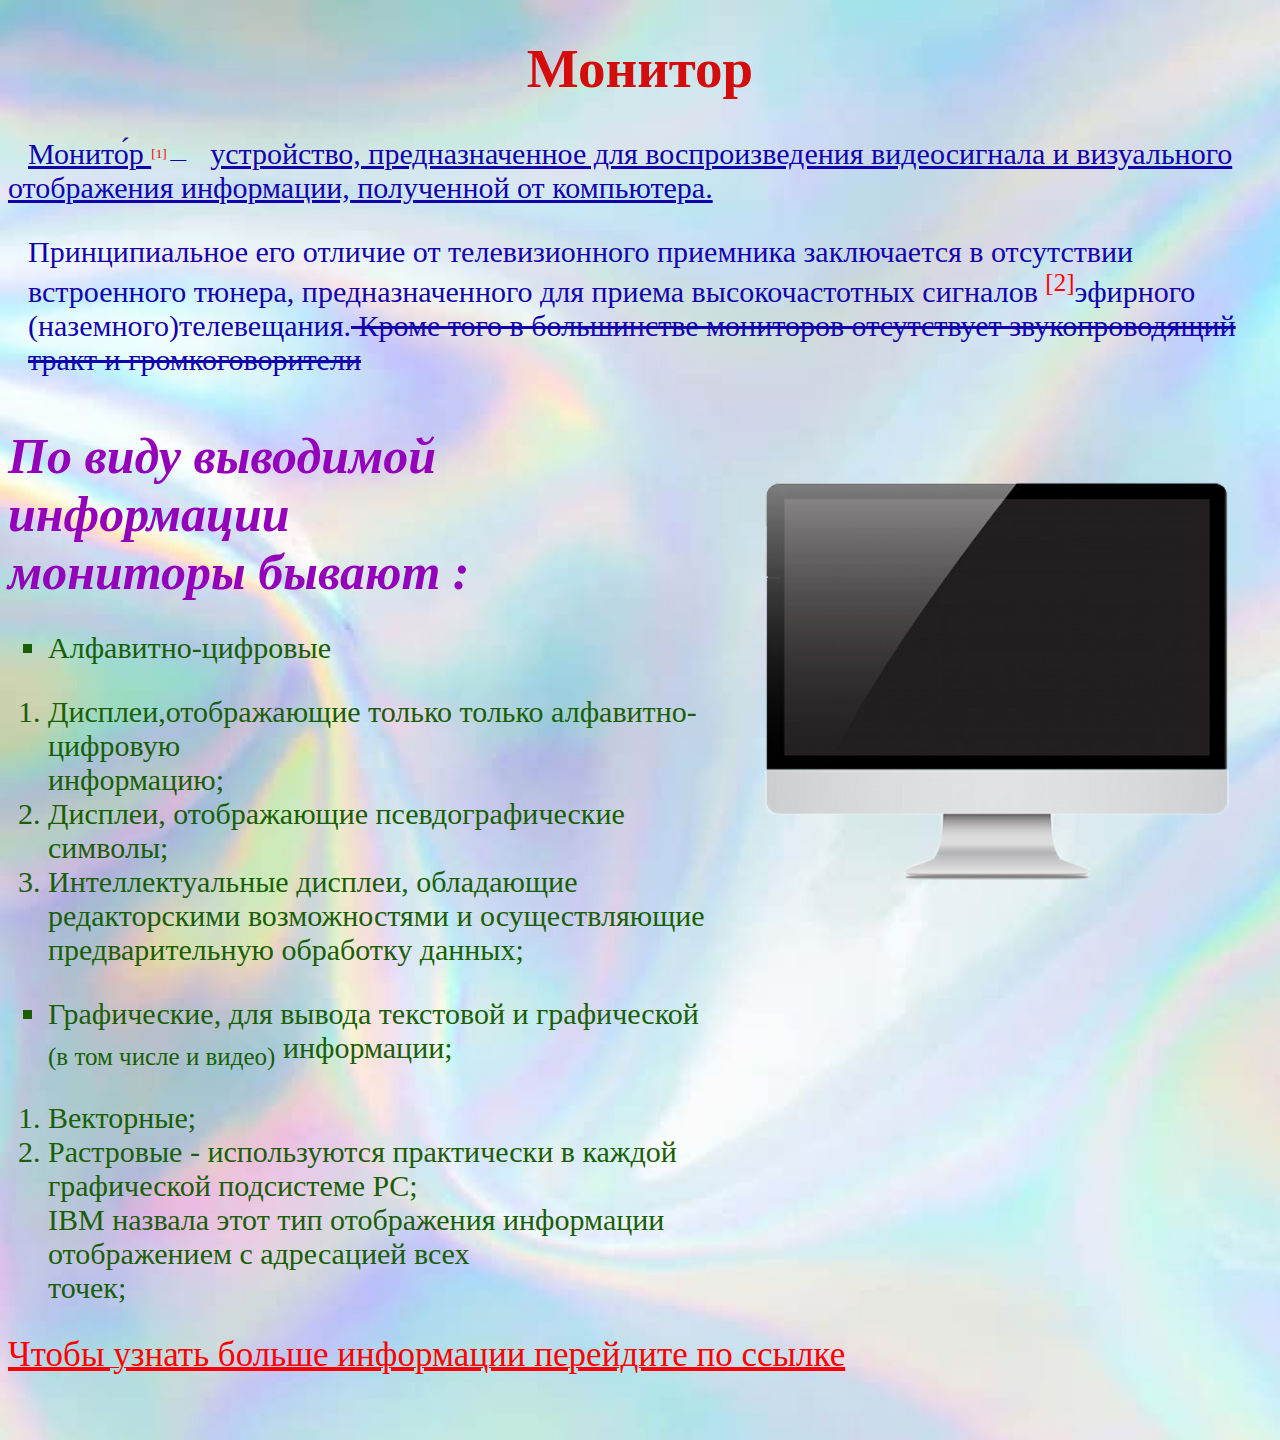
<file: 1трир/index.html>
<!--20ВП1/Кубанычбекова Айпери/Лабораторная работа №1/Вариант 11 -->
<!DOCTYPE html>
<html>
    <head>
        <meta charset="UTF-8" />
        <meta http-equiv="X-UA-Compatible" content="IE=edge" />
        <meta name="viewport" content="width=device-width, initial-scale=1.0" />
        <title>Лабораторная работа №1</title>
    </head>
    <body background="./images/back.jpg" style="background-repeat: no-repeat;background-size: cover;">
        <h1 style="color: #d30c0c; font-size: 55px; text-align: center">
            Монитор
        </h1>
        <p style="color: #1303ab">
            <ins style="font-size: 30px; text-align: left;margin-left:20px;">Монито́р </ins
            ><sup style="color: red">[1] </sup>—
            <ins style="font-size: 30px;margin:0 20px;"
                >устройство, предназначенное для воспроизведения видеосигнала и
                визуального отображения информации, полученной от компьютера.
            </ins>
        </p>
        <p style="color: #1303ab; font-size: 30px; text-align: left;margin-left:20px;">
            Принципиальное его отличие от телевизионного приемника заключается в
            отсутствии встроенного тюнера, предназначенного для приема
            высокочастотных сигналов <sup style="color: red">[2]</sup>эфирного
            (наземного)телевещания.<del>
                Кроме того в большинстве мониторов отсутствует звукопроводящий
                тракт и громкоговорители
            </del>
        </p>
        <div style="display:flex">
            <div>
                <h2 style="color: #9400b9">
                    <i style="font-size: 50px"
                    >По виду выводимой информации<br/> мониторы бывают :</i
                    >
                </h2>
                <div style="color: #1a5f07">
                    <ul type="square" style="font-size: 30px">
                        <li>Алфавитно-цифровые</li>
                    </ul>
                    <ol style="font-size: 30px">
                        <li>
                            Дисплеи,отображающие только только алфавитно-цифровую<br/>
                            информацию;
                        </li>
                        <li>Дисплеи, отображающие псевдографические<br/> символы;</li>
                        <li>
                            Интеллектуальные дисплеи, обладающие <br/>редакторскими
                            возможностями и осуществляющие<br/> предварительную обработку
                            данных;
                        </li>
                    </ol>
                    <ul style="font-size: 30px" type="square">
                        <li>
                            Графические, для вывода текстовой и графической
                            <sub>(в том числе и видео)</sub> информации;
                        </li>
                    </ul>
                    <ol style="font-size: 30px">
                        <li>Векторные;</li>
                        <li>
                            Растровые - используются практически в каждой графической
                            подсистеме PC;<br/>IBM назвала этот тип отображения информации
                            отображением с адресацией всех <br/> точек;
                        </li>
                    </ol>
                </div>
            </div>
            <img src="./images/1.png" alt="mon" width="600"height="550" style="text-align: right" />
        </div>
        <div style="margin-bottom: 65px ">
            <a
            href="https://monitorvsem.ru/vidy-monitorov/monitory-dlya-kompyutera"
                target="_blank"
                style="color: red; margin: 35px 0"
                ><ins style="font-size: 35px;"
                    >Чтобы узнать больше информации перейдите по ссылке</ins
                >
            </a>
        </div>
    </body>
</html>
</file>
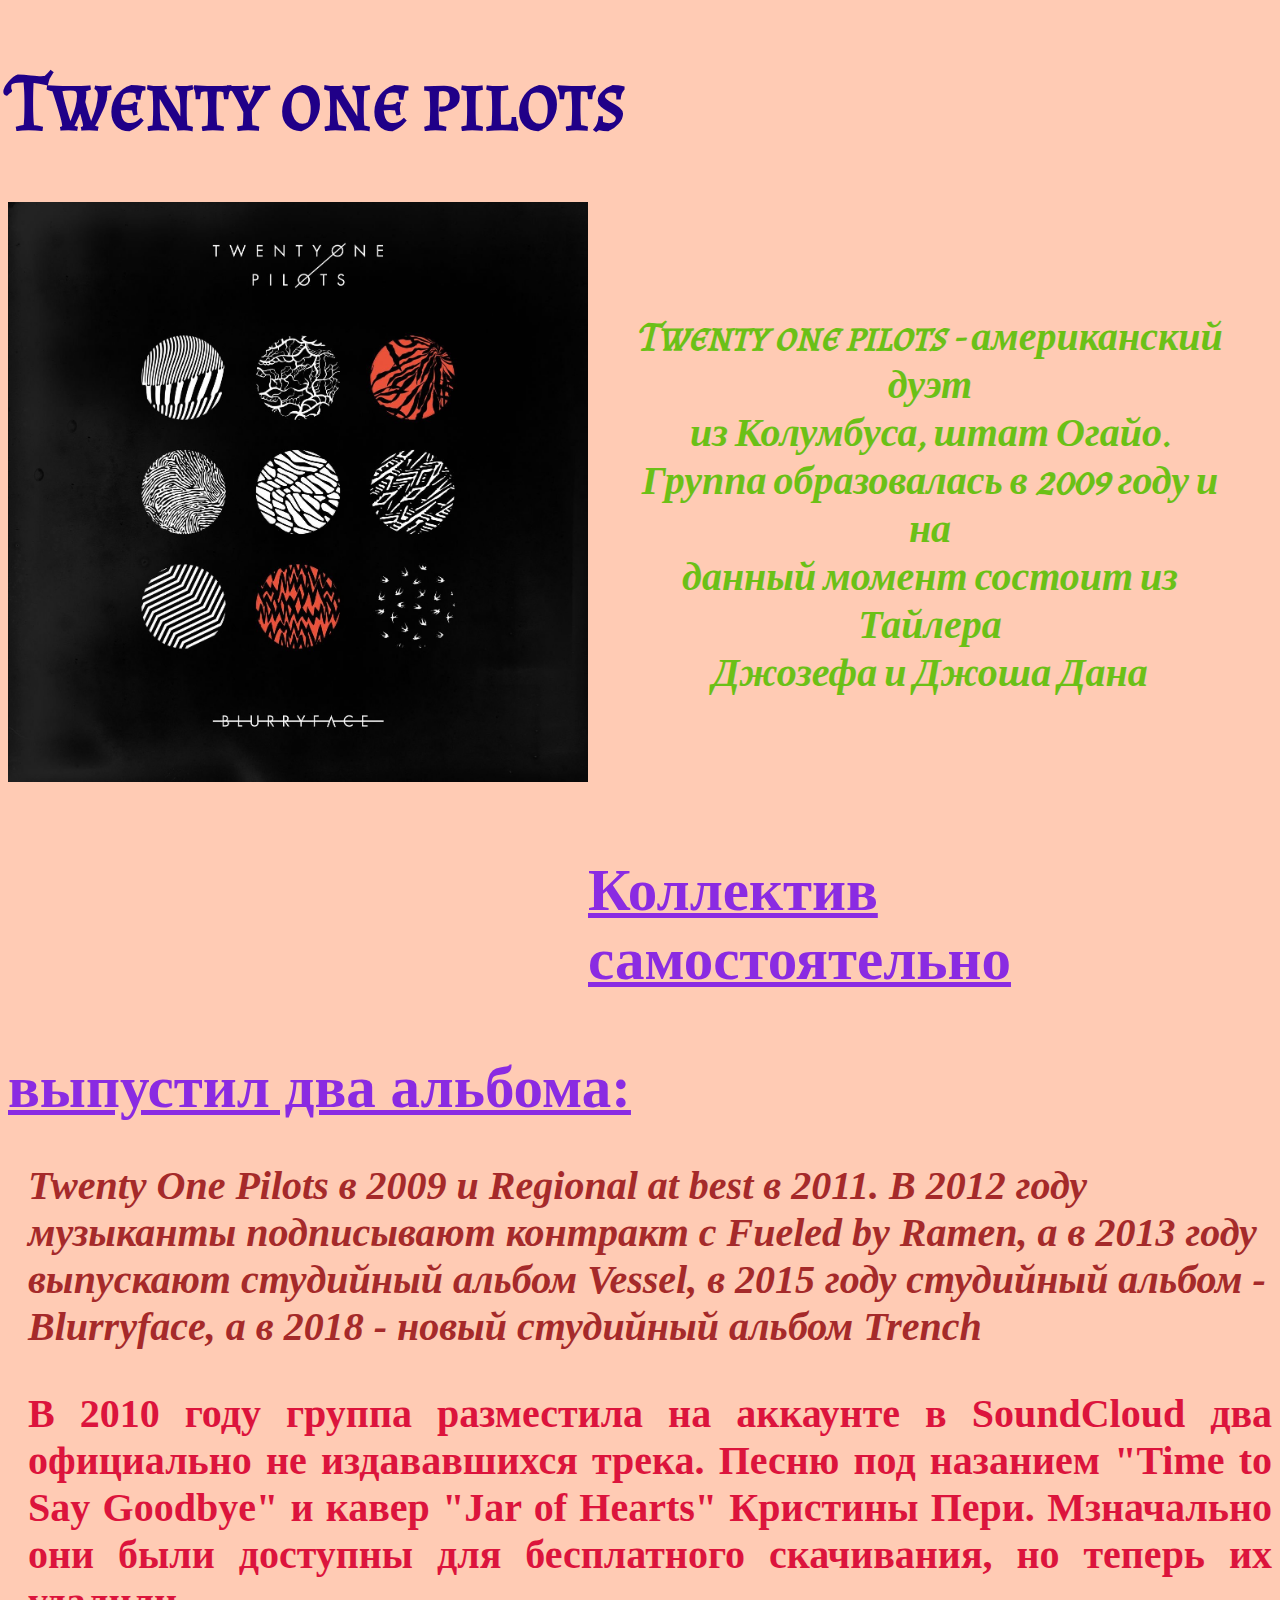
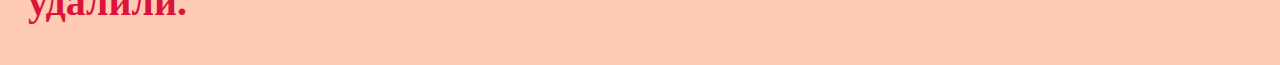
<file: 2трир/index.html>
<!--20ВП1/Кубанычбекова Айпери/Лабораторная работа №2/Вариант 11 -->
<!DOCTYPE html>
<html lang="en">

<head>
    <meta charset="UTF-8">
    <meta http-equiv="X-UA-Compatible" content="IE=edge">
    <meta name="viewport" content="width=device-width, initial-scale=1.0">
    <title>Document</title>
    <link rel="stylesheet" href="./styles/style.css">
</head>

<body>
    <h1>Twenty one pilots</h1>
    <div class="intro">
        <div class="intro__pic">
            <img src="./images/pic.jpg" alt="">
        </div>
        <div>
            <p class="intro__text">Twenty one pilots - американский дуэт <br> из Колумбуса, штат Огайо. <br> Группа образовалась в 2009 году и на <br> данный момент состоит из Тайлера <br> Джозефа и Джоша Дана</p>
            <h3>Коллектив самостоятельно</h3>
        </div>
    </div>
    <div class="text"> выпустил два альбома:</div>
    <p id="text-1">Twenty One Pilots в 2009 и Regional at best в 2011. В 2012 году музыканты подписывают контракт с Fueled by Ramen, а в 2013 году выпускают студийный альбом Vessel, в 2015 году студийный альбом - Blurryface, а в 2018 - новый студийный альбом Trench</p>
    <p id="text-2">В 2010 году группа разместила на аккаунте в SoundCloud два официально не издававшихся трека. Песню под назанием "Time to Say Goodbye" и кавер "Jar of Hearts" Кристины Пери. Мзначально они были доступны для бесплатного скачивания, но теперь их удалили.</p>
</body>

</html>
</file>
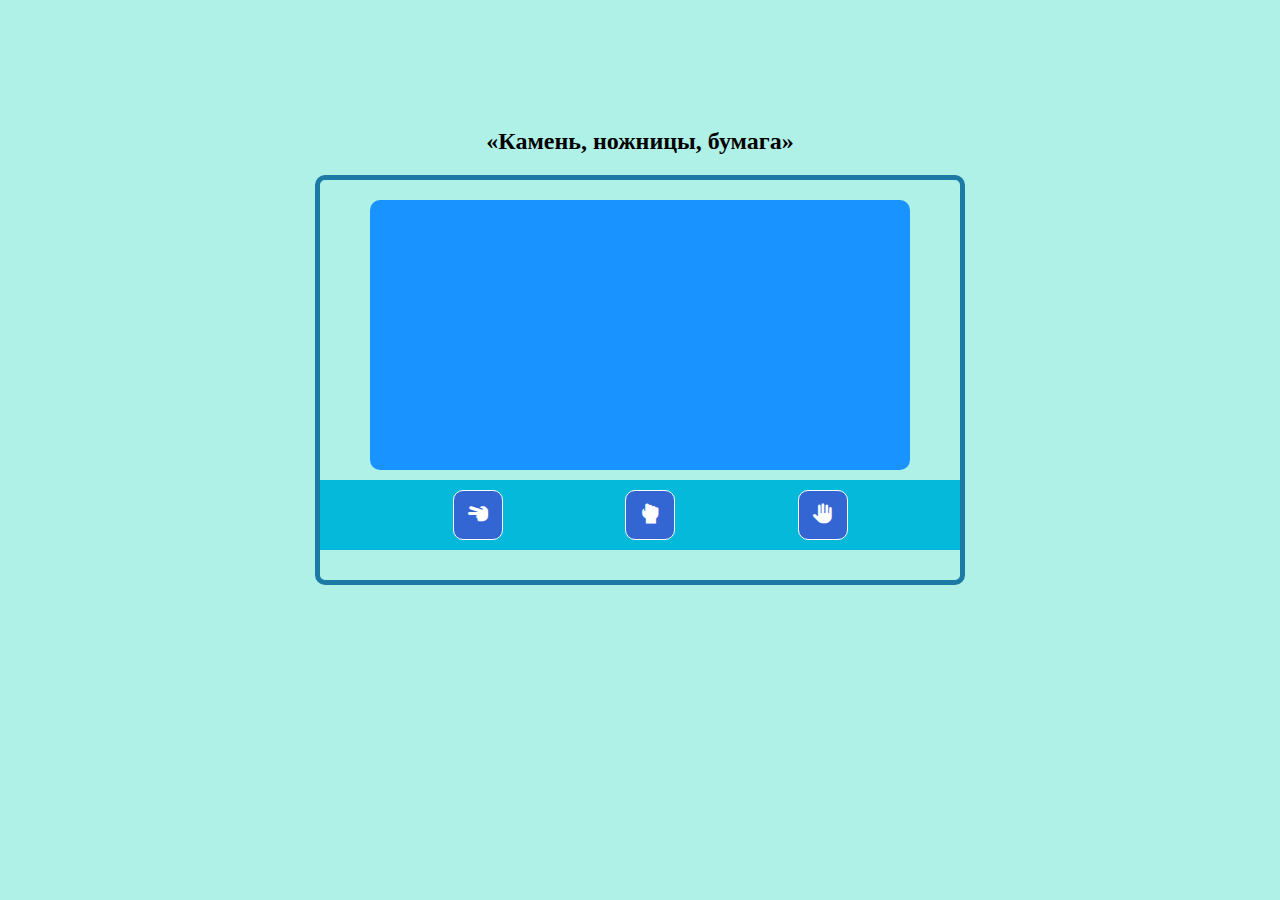
<file: 3трир/index.html>
<!--20ВП1/Кубанычбекова Айпери/Лабораторная работа №3/Вариант 11 -->
<!DOCTYPE html>
<html lang="en">
  <head>
    <meta charset="UTF-8" />
    <meta http-equiv="X-UA-Compatible" content="IE=edge" />
    <meta name="viewport" content="width=device-width, initial-scale=1.0" />
    <title>Document</title>
    <link rel="stylesheet" href="./styles/index.css" />
  </head>
  <body>
    <div class="main-total">
      <h2>«Камень, ножницы, бумага»</h2>
      <div class="inp">
        <div class="render">
          <div>
            <div
              class="bubble bubble-bottom-left"
              id="user1"
              contenteditable
            ></div>
            <div
              class="bubble bubble-bottom-left"
              id="user2"
              contenteditable
            ></div>
            <div
              class="bubble bubble-bottom-left"
              id="user3"
              contenteditable
            ></div>
          </div>
          <div>
            <div
              class="bubble bubble-bottom-right"
              id="comp1"
              contenteditable
            ></div>
            <div
              class="bubble bubble-bottom-right"
              id="comp2"
              contenteditable
            ></div>
            <div
              class="bubble bubble-bottom-right"
              id="comp3"
              contenteditable
            ></div>
          </div>
        </div>
        <div class="tools">
          <button id="btn-s" value="s" class="btn-tool btn-s">
            <i class="fa-solid fa-hand-scissors"></i>
          </button>
          <button id="btn-r" value="r" class="btn-tool btn-r">
            <i class="fa-solid fa-hand-back-fist"></i>
          </button>
          <button id="btn-p" value="p" class="btn-tool btn-p">
            <i class="fa-solid fa-hand"></i>
          </button>
        </div>
      </div>

      <div class="total">
        <div class="user-result">
          <div>User</div>
          <div class="first-users-choice choice"></div>
          <div class="second-users-choice choice"></div>
          <div class="third-users-choice choice"></div>
        </div>
        <div class="computer-result">
          <div>Computer</div>
          <div class="first-computer-choice choice">jj</div>
          <div class="second-computer-choice choice"></div>
          <div class="third-computer-choice choice"></div>
        </div>
        <div class="result">
          <div>Result</div>
          <div class="first-result choice"></div>
          <div class="second-result choice"></div>
          <div class="third-result choice"></div>
        </div>
      </div>
    </div>
    <link
      rel="stylesheet"
      href="https://cdnjs.cloudflare.com/ajax/libs/font-awesome/6.0.0/css/all.min.css"
      integrity="sha512-9usAa10IRO0HhonpyAIVpjrylPvoDwiPUiKdWk5t3PyolY1cOd4DSE0Ga+ri4AuTroPR5aQvXU9xC6qOPnzFeg=="
      crossorigin="anonymous"
      referrerpolicy="no-referrer"
    />
    <script src="./scripts/main.js"></script>
  </body>
</html>
</file>
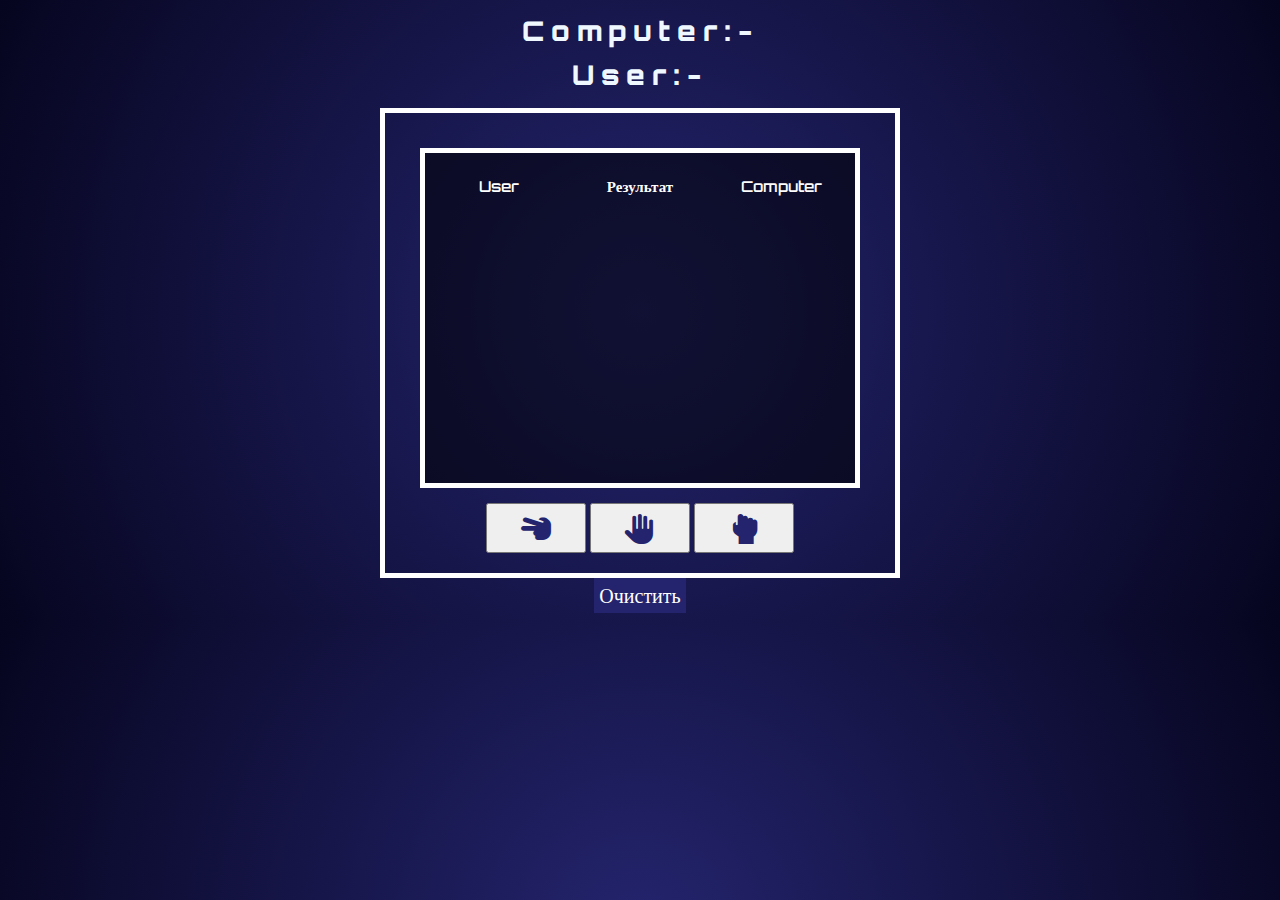
<file: 3трир_/index.html>
<!DOCTYPE html>
<html lang="en">

<head>
    <meta charset="UTF-8" />
    <meta http-equiv="X-UA-Compatible" content="IE=edge" />
    <meta name="viewport" content="width=device-width, initial-scale=1.0" />
    <title>Document</title>
    <link rel="stylesheet" href="./styles.css/style.css" />
    <link rel="stylesheet" href="https://cdnjs.cloudflare.com/ajax/libs/font-awesome/6.0.0/css/all.min.css" integrity="sha512-9usAa10IRO0HhonpyAIVpjrylPvoDwiPUiKdWk5t3PyolY1cOd4DSE0Ga+ri4AuTroPR5aQvXU9xC6qOPnzFeg==" crossorigin="anonymous" referrerpolicy="no-referrer"
    />
</head>

<body>
    <div class="total">
        <div class="results">
            <div class="res-block">
                <div>Computer:</div>
                <div id="comp-res">-</div>
            </div>
            <div class="res-block">
                <div>User:</div>
                <div id="user-res">-</div>
            </div>
        </div>
        <div class="game-block">
            <div class="display" id="display">
                <div class="bubble bubble-bottom-left" id="user1" contenteditable>
                    <div style="
                color: rgb(255, 255, 255);
                font-size: 15px;
                font-weight: 600;
              ">
                        User
                    </div>
                </div>
                <div class="bubble1" id="mess">
                    <div style="
                color: rgb(255, 255, 255);
                font-size: 15px;
                font-weight: 600;
              ">
                        Результат
                    </div>
                </div>
                <div class="bubble bubble-bottom-right" id="comp1" contenteditable>
                    <div style="
                color: rgb(252, 252, 252);
                font-size: 15px;
                font-weight: 600;
              ">
                        Computer
                    </div>
                </div>
            </div>
            <div class="tool-btns">
                <button id="btn-s" class="btn-tool btn-s">
            <i class="fa-solid fa-hand-scissors"></i>
          </button>
                <button id="btn-r" class="btn-tool btn-r">
            <i class="fa-solid fa-hand"></i>
          </button>
                <button id="btn-p" class="btn-tool btn-p">
            <i class="fa-solid fa-hand-back-fist"></i>
          </button>
            </div>
        </div>
        <button id="clear">Очистить</button>
    </div>
    <script src="./scripts/main.js"></script>
</body>

</html>
</file>
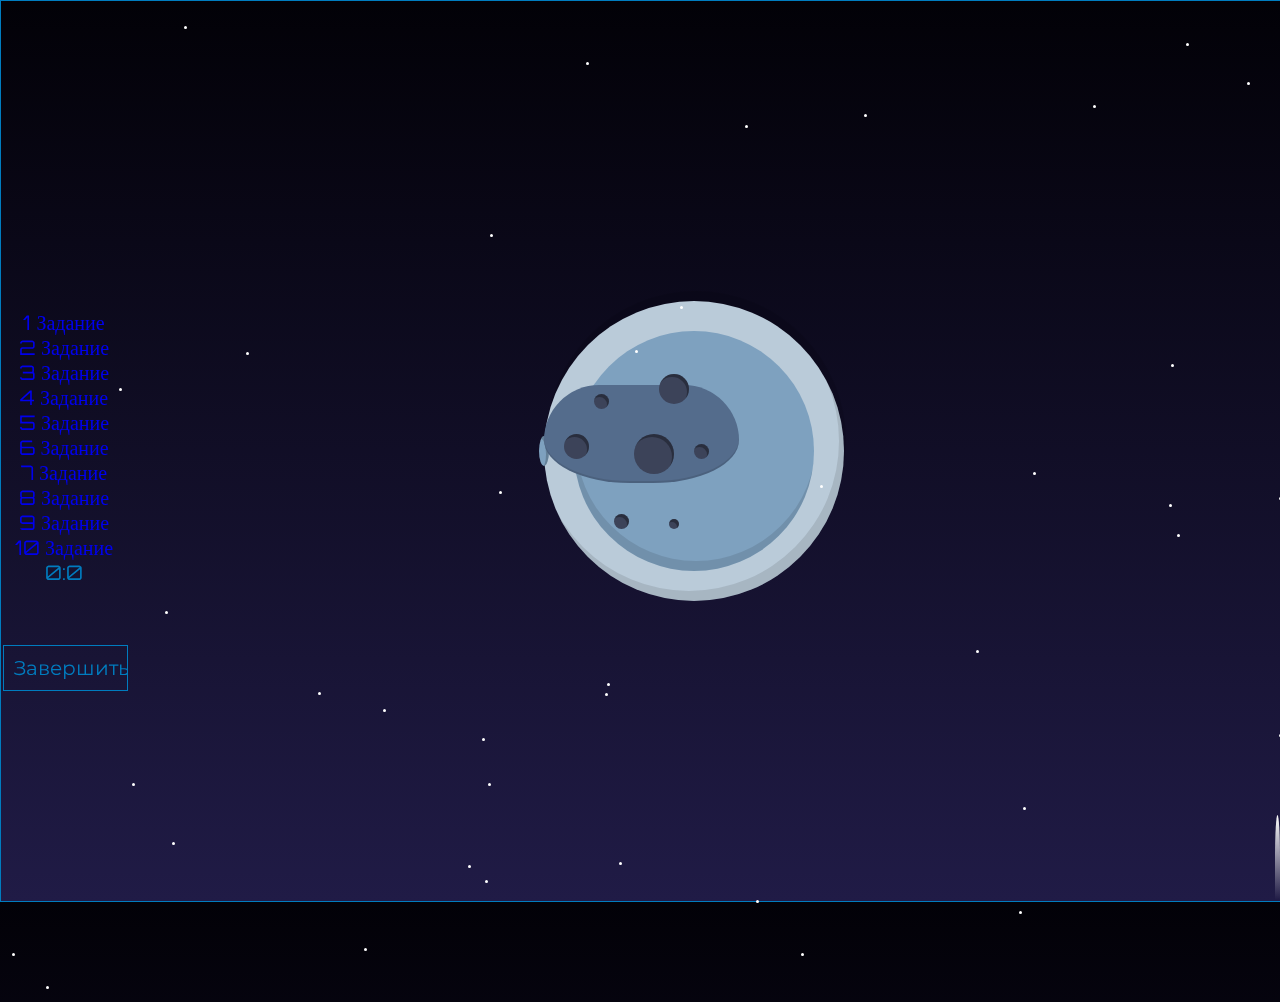
<file: 4трир/index.html>
<!--20ВП1/Кубанычбекова Айпери/Лабораторная работа №4/Вариант 11 -->
<!DOCTYPE html>
<html lang="en">

<head>
    <meta charset="UTF-8" />
    <meta http-equiv="X-UA-Compatible" content="IE=edge" />
    <meta name="viewport" content="width=device-width, initial-scale=1.0" />
    <title>Document</title>
    <link href="https://cdn.jsdelivr.net/npm/bootstrap@5.0.1/dist/css/bootstrap.min.css" rel="stylesheet" integrity="sha384-+0n0xVW2eSR5OomGNYDnhzAbDsOXxcvSN1TPprVMTNDbiYZCxYbOOl7+AMvyTG2x" crossorigin="anonymous" />
    <link rel="stylesheet" href="./styles/style.css" />
    <link rel="stylesheet" href="./styles/planet.css" />
    <link rel="stylesheet" href="./styles/table.css" />
</head>

<body>
    <div id="total" style="display: block">
        <div class="ct" id="t1">
            <div class="ct" id="t0">
                <div class="ct" id="t2">
                    <div class="ct" id="t3">
                        <div class="ct" id="t4">
                            <div class="ct" id="t5">
                                <div class="ct" id="t6">
                                    <div class="ct" id="t7">
                                        <div class="ct" id="t8">
                                            <div class="ct" id="t9">
                                                <div class="ct" id="t10">
                                                    <ul id="menu">
                                                        <div>
                                                            <li>
                                                                <a id="1q" href="#t0" class="btn-1">1 Задание</a
                                  >
                                </li>
                                <li>
                                  <a id="2q" href="#t2" class="btn-1"
                                    >2 Задание</a
                                  >
                                </li>
                                <li>
                                  <a id="3q" href="#t3" class="btn-1"
                                    >3 Задание</a
                                  >
                                </li>
                                <li>
                                  <a id="4q" href="#t4" class="btn-1"
                                    >4 Задание</a
                                  >
                                </li>
                                <li>
                                  <a id="5q" href="#t5" class="btn-1"
                                    >5 Задание</a
                                  >
                                </li>
                              </div>
                              <div>
                                <li>
                                  <a id="6q" href="#t6" class="btn-1"
                                    >6 Задание</a
                                  >
                                </li>
                                <li>
                                  <a id="7q" href="#t7" class="btn-1"
                                    >7 Задание</a
                                  >
                                </li>
                                <li>
                                  <a id="8q" href="#t8" class="btn-1"
                                    >8 Задание</a
                                  >
                                </li>
                                <li>
                                  <a id="9q" href="#t9" class="btn-1"
                                    >9 Задание</a
                                  >
                                </li>
                                <li>
                                  <a id="10q" href="#t10" class="btn-1"
                                    >10 Задание</a
                                  >
                                </li>

                                <li id="time" class="btn-1"></li>
                                <li class="button-1" onclick="getResults()">
                                  <!-- <a href="results.html"> -->
                                  Завершить
                                  <!-- </a> -->
                                                            </li>
                                                        </div>
                                                    </ul>
                                                    <div class="page" id="p1">
                                                        <div class="content">
                                                            <div class="planet">
                                                                <div class="ring"></div>
                                                                <div class="cover-ring"></div>
                                                                <div class="spots">
                                                                    <span></span>
                                                                    <span></span>
                                                                    <span></span>
                                                                    <span></span>
                                                                    <span></span>
                                                                    <span></span>
                                                                    <span></span>
                                                                </div>
                                                            </div>
                                                        </div>
                                                    </div>
                                                    <div class="page set-total" id="p0">
                                                        <h2>
                                                            Как называется неизменная скорость,<br /> с которой расширяется Вселенная?
                                                        </h2>
                                                        <div>
                                                            <input name="flexRadioDefault" class="form-check-input" type="radio" id="flexRadioDefault1" value="Постоянная Планка" />
                                                            <label id="answer" class="form-check-label" for="flexRadioDefault1">
                                  Постоянная Планка
                                </label>
                                                        </div>
                                                        <div>
                                                            <input name="flexRadioDefault" class="form-check-input" type="radio" id="flexRadioDefault1" value="Постоянная Хабла" />
                                                            <label id="answer" class="form-check-label" for="flexRadioDefault1">
                                  Постоянная Хабла*
                                </label>
                                                        </div>
                                                        <div>
                                                            <input name="flexRadioDefault" class="form-check-input" type="radio" id="flexRadioDefault1" value=" Константа Кеплера" />
                                                            <label id="answer" class="form-check-label" for="flexRadioDefault1">
                                  Константа Кеплера
                                </label>
                                                        </div>
                                                        <div>
                                                            <input name="flexRadioDefault" class="form-check-input" type="radio" id="flexRadioDefault1" value="Скорость расширения" />
                                                            <label id="answer" class="form-check-label" for="flexRadioDefault1">
                                  Скорость расширения
                                </label>
                                                        </div>
                                                    </div>
                                                    <div class="page set-total" id="p2">
                                                        <h2>Выберите верные утверждения</h2>
                                                        <input id="ans2" type="checkbox" name="q4" value="Линия вокруг которой вращается небесная сфера называется ось мира" />Линия вокруг которой вращается небесная сфера называется ось мира+<br />
                                                        <input id="ans2" type="checkbox" name="q4" value="Второй от Солнца планета называется Меркурий" />Второй от Солнца планета называется Меркурий<br />
                                                        <input id="ans2" type="checkbox" name="q4" value="Межзвездный пространство-заполнен пылью и газом" /> Межзвездный пространство-заполнен пылью и газом +
                                                        <br />
                                                        <input id="ans2" type="checkbox" name="q4" value="Обратное движение точки весеннего равноденствия называется Перигелий" /> Обратное движение точки весеннего равноденствия называется Перигелий<br
                                                        />
                                                    </div>
                                                    <div class="page set-total" id="p3">
                                                        <h2>Гравитационные волны - это</h2>
                                                        <select style="
                                  background-color: #00000000;
                                  color: white;
                                  width: 600px;
                                " class="form-select drop" id="3ans" aria-label="Default select example">
                                <option
                                  style="
                                    background-color: #00000000;
                                    color: black;
                                  "
                                  selected
                                >
                                  Выберите один ответ
                                </option>
                                <option
                                  style="
                                    background-color: #00000000;
                                    color: black;
                                  "
                                  value="Длинноволновые возмущения электромагнитного спектра"
                                >
                                  Длинноволновые возмущения электромагнитного
                                  спектра
                                </option>
                                <option
                                  style="
                                    background-color: #00000000;
                                    color: black;
                                  "
                                  value="Оптическая иллюзия,дублирующая изображения далеких обьектов"
                                >
                                  Оптическая иллюзия,дублирующая изображения
                                  далеких обьектов
                                </option>
                                <option
                                  style="
                                    background-color: #00000000;
                                    color: black;
                                  "
                                  value="Рябь на ткани пространства-времени"
                                >
                                  Рябь на ткани пространства-времени *
                                </option>
                                <option value="Артефакты ранней Вселенной">
                                  Артефакты ранней Вселенной
                                </option>
                              </select>
                                                    </div>
                                                    <div class="page set-total" id="p4">
                                                        <h2>
                                                            Как называется современная <br /> стандартная космологическая модель?
                                                        </h2>
                                                        <div>
                                                            <input name="flexRadioDefault4" class="form-check-input" type="radio" id="flexRadioDefault4" value="Циклическая модель" />
                                                            <label id="answer" class="form-check-label" for="flexRadioDefault4">
                                  Циклическая модель
                                </label>
                                                        </div>
                                                        <div>
                                                            <input name="flexRadioDefault4" class="form-check-input" type="radio" id="flexRadioDefault4" value="Стационарная Вселенная" />
                                                            <label id="answer" class="form-check-label" for="flexRadioDefault4">
                                  Стационарная Вселенная
                                </label>
                                                        </div>
                                                        <div>
                                                            <input name="flexRadioDefault4" class="form-check-input" type="radio" id="flexRadioDefault4" value="Модель де Ситтера" />
                                                            <label id="answer" class="form-check-label" for="flexRadioDefault4">
                                  Модель де Ситтера
                                </label>
                                                        </div>
                                                        <div>
                                                            <input name="flexRadioDefault4" class="form-check-input" type="radio" id="flexRadioDefault4" value="Модель Лямбда-CDM" />
                                                            <label id="answer" class="form-check-label" for="flexRadioDefault4">
                                  Модель Лямбда-CDM*
                                </label>
                                                        </div>
                                                    </div>
                                                    <div class="page set-total" id="p5">
                                                        <h2>
                                                            В виде чего закончат свое существование Солнце
                                                            <br />и другие желтые карлики?
                                                        </h2>
                                                        <div>
                                                            <input name="flexRadioDefault5" class="form-check-input" type="radio" id="flexRadioDefault5" value="Нейтронная звезда" />
                                                            <label id="answer" class="form-check-label" for="flexRadioDefault5">
                                  Нейтронная звезда
                                </label>
                                                        </div>
                                                        <div>
                                                            <input name="flexRadioDefault5" class="form-check-input" type="radio" id="flexRadioDefault5" value="Черная дыра" />
                                                            <label id="answer" class="form-check-label" for="flexRadioDefault5">
                                  Черная дыра
                                </label>
                                                        </div>
                                                        <div>
                                                            <input name="flexRadioDefault5" class="form-check-input" type="radio" id="flexRadioDefault5" value="Красный карлик" />
                                                            <label id="answer" class="form-check-label" for="flexRadioDefault5">
                                  Красный карлик
                                </label>
                                                        </div>
                                                        <div>
                                                            <input name="flexRadioDefault5" class="form-check-input" type="radio" id="flexRadioDefault5" value="Белый карлик" />
                                                            <label id="answer" class="form-check-label" for="flexRadioDefault5">
                                  Белый карлик*
                                </label>
                                                        </div>
                                                    </div>
                                                    <div class="page set-total" id="p6">
                                                        <h2>
                                                            Как звали ученого,которого часто называют<br /> "отцом Большого взрыва"?
                                                        </h2>
                                                        <select style="
                                  background-color: #00000000;
                                  color: white;
                                  width: 600px;
                                " class="form-select drop" id="6ans" aria-label="Default select example">
                                <option
                                  style="
                                    background-color: #00000000;
                                    color: black;
                                  "
                                  selected
                                >
                                  Выберите один ответ
                                </option>
                                <option
                                  style="
                                    background-color: #00000000;
                                    color: black;
                                  "
                                  value="Николай Коперник"
                                >
                                  Николай Коперник
                                </option>
                                <option
                                  style="
                                    background-color: #00000000;
                                    color: black;
                                  "
                                  value="Альберт Энштейн"
                                >
                                  Альберт Энштейн
                                </option>
                                <option
                                  style="
                                    background-color: #00000000;
                                    color: black;
                                  "
                                  value="Эдвин Хаббл"
                                >
                                  Эдвин Хаббл
                                </option>
                                <option
                                  style="
                                    background-color: #00000000;
                                    color: black;
                                  "
                                  value="Жорж Леметр"
                                >
                                  Жорж Леметр*
                                </option>
                              </select>
                                                    </div>
                                                    <div class="page set-total" id="p7">
                                                        <h2>
                                                            С какой галактикой столкнется Млечный Путь через 4 млрд лет?
                                                        </h2>
                                                        <div>
                                                            <input name="flexRadioDefault7" class="form-check-input" type="radio" id="flexRadioDefault7" value="Большое Мегалланово облако" />
                                                            <label id="answer" class="form-check-label" for="flexRadioDefault7">
                                  Большое Мегалланово облако
                                </label>
                                                        </div>

                                                        <div>
                                                            <input name="flexRadioDefault7" class="form-check-input" type="radio" id="flexRadioDefault7" value="Галактика Треугольника" />
                                                            <label id="answer" class="form-check-label" for="flexRadioDefault7">
                                  Галактика Треугольника
                                </label>
                                                        </div>
                                                        <div>
                                                            <input name="flexRadioDefault7" class="form-check-input" type="radio" id="flexRadioDefault7" value="Карликовая галактика в Большом Псе" />
                                                            <label id="answer" class="form-check-label" for="flexRadioDefault7">
                                  Карликовая галактика в Большом Псе
                                </label>
                                                        </div>

                                                        <div>
                                                            <input name="flexRadioDefault7" class="form-check-input" type="radio" id="flexRadioDefault7" value="Галактика Андромеда" />
                                                            <label id="answer" class="form-check-label" for="flexRadioDefault7">
                                  Галактика Андромеда*
                                </label>
                                                        </div>
                                                    </div>
                                                    <div class="page set-total" id="p8">
                                                        <h2>
                                                            В каком году нобелевский лауреат Сол Перлмуттер
                                                            <br />и его коллеги открыли ускорение расширения Вселенной?
                                                        </h2>
                                                        <p>1998г*</p>
                                                        <input type="number" id="8ans" />
                                                    </div>
                                                    <div class="page set-total" id="p9">
                                                        <h2>
                                                            Как называется сверхмассивная черная дыра,<br /> находящаяся в самом центре Млечного Пути?
                                                        </h2>
                                                        Стрелец A*
                                                        <input type="text" id="9ans" />
                                                    </div>
                                                    <div class="page set-total" id="p10">
                                                        <h2>
                                                            Как называется часть черной дыры,<br />после пересечения которой уже буквально нет пути назад?
                                                        </h2>
                                                        <select style="
                                  background-color: #00000000;
                                  color: white;
                                  width: 600px;
                                " class="form-select 10ans" id="10ans" aria-label="Default select example">
                                <option
                                  style="
                                    background-color: #00000000;
                                    color: black;
                                  "
                                  selected
                                >
                                  Выберите один ответ
                                </option>
                                <option
                                  style="
                                    background-color: #00000000;
                                    color: black;
                                  "
                                  value="Предел Бекенштейна"
                                >
                                  Предел Бекенштейна
                                </option>
                                <option
                                  style="
                                    background-color: #00000000;
                                    color: black;
                                  "
                                  value="Горизонт событий"
                                >
                                  Горизонт событий*
                                </option>
                                <option
                                  style="
                                    background-color: #00000000;
                                    color: black;
                                  "
                                  value="Предел Чандрасекара"
                                >
                                  Предел Чандрасекара
                                </option>
                                <option value="Граница Ландауэра">
                                  Граница Ландауэра
                                </option>
                              </select>
                                                    </div>
                                                    <div class="sky">
                                                        <div class="stars2"></div>
                                                        <div class="shooting-stars"></div>
                                                        <div class="shooting-stars2"></div>
                                                    </div>
                                                </div>
                                            </div>
                                        </div>
                                    </div>
                                </div>
                            </div>
                        </div>
                    </div>
                </div>
            </div>
        </div>
    </div>
    <section id="mytable" style="display: none">
        <h1>Результаты тестирования</h1>
        <div class="tbl-header">
            <table cellpadding="0" cellspacing="0" border="0">
                <thead>
                    <tr>
                        <th>№</th>
                        <th>Правильный ответ</th>
                        <th>Ваш ответ</th>
                        <th id="timer-res"></th>
                    </tr>
                </thead>
            </table>
        </div>
        <div class="tbl-content">
            <table cellpadding="0" cellspacing="0" border="0">
                <tbody id="mytbody"></tbody>
            </table>
        </div>
    </section>
    <script src="https://cdn.jsdelivr.net/npm/bootstrap@5.0.1/dist/js/bootstrap.bundle.min.js" integrity="sha384-gtEjrD/SeCtmISkJkNUaaKMoLD0//ElJ19smozuHV6z3Iehds+3Ulb9Bn9Plx0x4" crossorigin="anonymous"></script>
    <script src="./scripts/main.js"></script>
</body>

</html>
</file>
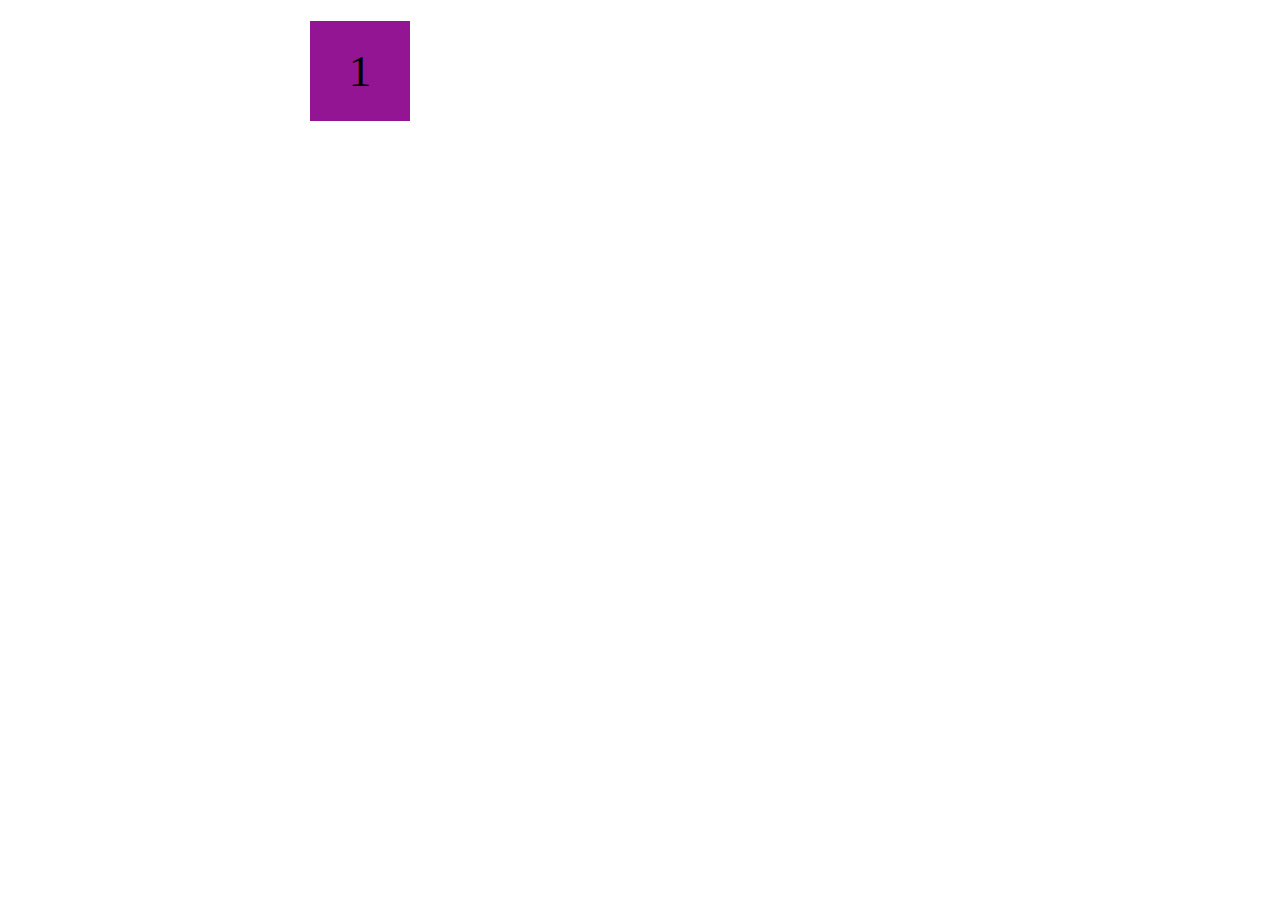
<file: 5трир/index.html>
<!--20ВП1/Кубанычбекова Айпери/Лабораторная работа №5/Вариант 11 -->
<!DOCTYPE html>
<html lang="en">
  <head>
    <meta charset="UTF-8" />
    <meta http-equiv="X-UA-Compatible" content="IE=edge" />
    <meta name="viewport" content="width=device-width, initial-scale=1.0" />
    <title>Document</title>
    <script
      src="https://code.jquery.com/jquery-3.6.0.min.js"
      integrity="sha256-/xUj+3OJU5yExlq6GSYGSHk7tPXikynS7ogEvDej/m4="
      crossorigin="anonymous"
    ></script>
  </head>
  <body>
    <div
      class="randoms"
      id="random"
      style="
        width: 100px;
        height: 100px;
        background-color: rgb(148, 21, 148);
        position: fixed;
        display: flex;
        align-items: center;
        justify-content: center;
        font-size: 45px;
      "
    ></div>
    <script src="./scripts/main.js"></script>
  </body>
</html>
</file>
<file: 2трир/styles/style.css>
@import url("https://fonts.googleapis.com/css2?family=Almendra+SC&display=swap");
body {
    background-color: rgb(255, 203, 180);
}

h1 {
    font-family: "Almendra SC", serif;
    color: rgb(32, 0, 136);
    font-size: 80px;
    font-weight: 900;
}

.intro {
    display: flex;
}

img {
    width: 580px;
    /* height: 480px;   */
}

.intro__text {
    padding: 70px 35px;
    margin-bottom: 90px;
    font-size: 40px;
    font-family: "Almendra SC", serif;
    font-style: italic;
    color: rgb(107, 192, 23);
    font-weight: 700;
    text-align: center;
}

.text {
    color: blueviolet;
    text-decoration: underline;
    font-size: 59px;
    font-weight: 700;
}

h3 {
    color: blueviolet;
    text-decoration: underline;
    font-size: 59px;
    font-weight: 700;
}

#text-1 {
    color: brown;
    font-style: italic;
    font-size: 40px;
    font-weight: 800;
    margin-left: 20px;
}

#text-2 {
    /* display: flex; */
    text-align: justify;
    margin-top: 40px;
    margin-left: 20px;
    color: crimson;
    font-size: 40px;
    font-weight: 800;
}
</file>
<file: 3трир/styles/index.css>
body {
    background-color: rgb(175, 241, 230);
}
.total {
    /* display: flex; */
    display: none;
    justify-content: space-around;
    align-items: center;
    border: 1px solid black;
    width: 950px;
    padding: 10px;
    font-size: 40px;
    background-color: rgb(255, 255, 255);
    /* border-radius: 50px; */
}
.main-total {
    display: flex;
    justify-content: center;
    align-items: center;
    flex-direction: column;
    padding-top: 100px;
}
.choice {
    border-bottom: 1px solid black;
    color: rgb(82, 82, 82);
}
.inp{
    position: relative;
    width: 640px;
    height: 400px;
    border-radius: 10px;
    overflow: hidden;
    border: 5px solid rgb(29, 122, 165);
}
.render{
    display: flex;
    padding: 10px 20px;
    justify-content: space-between;
    position: absolute;
    top: 20px;
    left: 50px;
    background-color:rgb(24, 147, 255);
    width: 500px;
    height: 250px;
    border-radius: 10px;
}
.btn-tool{
    background: rgba(245, 245, 220, 0.014);
}
.bubble {
    position: relative;
    font-family: sans-serif;
    font-size: 30px;
    width: 100px;
    background: #fff;
    border-radius: 40px;
    padding: 9px;
    text-align: center;
    color: #000;
    margin-bottom: 30px;
  }
  .bubble-bottom-right:before{
    content: "";
    width: 0px;
    height: 0px;
    position: absolute;
    border-left: 20px solid  transparent;
    border-right: 12px solid #fff;
    border-top: 20px solid #fff;
    border-bottom: 20px solid transparent;
    right: 10px;
    bottom: -24px;
  }
  
  .bubble-bottom-left:before {
    content: "";
    width: 0px;
    height: 0px;
    position: absolute;
    border-left: 12px solid #fff;
    border-right: 24px solid transparent;
    border-top: 12px solid #fff;
    border-bottom: 20px solid transparent;
    left: 32px;
    bottom: -24px;
  }
  
.tools{
    padding: 10px;
    background-color: rgb(4, 185, 218);
    position: absolute;
    bottom: 0;
    width: 100%;
    margin-bottom: 30px;
    display: flex;
    justify-content: space-evenly;
}
.btn-tool{
    width: 50px;
    height: 50px;
    font-size: 20px;
    border: 1px solid white;
    border-radius: 10px;
    color: white;
    background-color: rgb(52, 102, 211);
}
#user1{
    display: none;
}

#user2{
    display: none;
}
#user3{
    display: none;
}
#comp1{
    display: none;
    color: yellowgreen;
}

#comp2{
    display: none;
    color: yellowgreen;
}
#comp3{
    color: yellowgreen;
    display: none;
}
</file>
<file: 3трир_/styles.css/style.css>
@import url("https://fonts.googleapis.com/css?family=Montserrat|Orbitron");
* {
    font-family: "Orbitron";
    color: aliceblue;
}

body {
    background: radial-gradient(circle, #24246e, #06051f);
}

i {
    color: #000;
}

.total {
    display: flex;
    justify-content: center;
    align-items: center;
    flex-direction: column;
}

.res-block {
    display: flex;
    justify-content: space-between;
    letter-spacing: 7px;
    font-weight: 900;
    padding-bottom: 10px;
}

.results {
    display: flex;
    flex-direction: column;
    align-items: center;
    justify-content: center;
    width: 300px;
    height: 40px;
    font-size: 27px;
    margin: 30px 0;
}

.game-block {
    border: 5px solid #ffffff;
    padding: 20px;
    display: flex;
    justify-content: center;
    flex-direction: column;
    align-items: center;
}

.btn-tool {
    width: 100px;
    height: 50px;
    font-size: 30px;
}

.btn-tool i {
    color: #24246e;
}

.display {
    height: 300px;
    overflow-y: scroll;
    width: 400px;
    background: rgba(0, 0, 0, 0.521);
    min-height: 100px;
    padding: 15px;
    border: 5px solid #ffffff;
    margin: 15px;
    display: flex;
    justify-content: space-between;
}

.bubble {
    height: 100%;
    position: relative;
    font-family: sans-serif;
    font-size: 30px;
    width: 100px;
    /* background: rgb(217, 219, 255); */
    border-radius: 40px;
    padding: 9px;
    text-align: center;
    color: #000;
    margin-bottom: 30px;
}

#clear {
    background-color: #24246e;
    color: #ffffff;
    font-size: 20px;
    padding: 5px;
    border: none;
}

.bubble1 {
    font-weight: 900;
    position: relative;
    font-family: sans-serif;
    font-size: 30px;
    width: 100px;
    /* background: rgb(217, 219, 255); */
    border-radius: 40px;
    padding: 9px;
    text-align: center;
    color: #000;
    margin-bottom: 30px;
}

.mess-1 {
    font-size: 16px;
    margin: 5px;
}
</file>
<file: 4трир/styles/style.css>
@import url("https://fonts.googleapis.com/css?family=Montserrat|Orbitron");
html,
body,
.page {
    width: 100%;
    height: 100%;
    margin: 0;
    padding: 0;
    transition: all 0.8s cubic-bezier(0.54, 0.35, 0.29, 0.99);
    -webkit-transition: all 0.8s cubic-bezier(0.54, 0.35, 0.29, 0.99);
    -moz-transition: all 0.8s cubic-bezier(0.54, 0.35, 0.29, 0.99);
    -o-transition: all 0.8s cubic-bezier(0.54, 0.35, 0.29, 0.99);
    overflow: hidden;
    background: linear-gradient(to bottom, #020107 0%, #201b46 100%);
    font-family: 'Orbitron';
    color: #fff;
    font-size: 20px;
}

.page {
    position: absolute;
    border: 1px solid #007cbf;
}

#time {
    color: #007cbf;
}

#p1 {
    display: flex;
    justify-content: center;
    align-items: center;
    left: 0;
}

#p0,
#p2,
#p3,
#p4,
#p5,
#p6,
#p7,
#p8,
#p9,
#p10 {
    left: 200%;
    font-size: 18px;
    line-height: 24px;
    color: #fff;
    border: 1px solid #00000000;
}

#t0:target #p0,
#t2:target #p2,
#t3:target #p3,
#t4:target #p4,
#t5:target #p5,
#t6:target #p6,
#t7:target #p7,
#t8:target #p8,
#t9:target #p9,
#t10:target #p10 {
    transform: translateX(-190%);
    -webkit-transform: translateX(-190%);
    -moz-transform: translateX(-190%);
    -o-transform: translateX(-190%);
    transition-delay: 0.4s !important;
}

#t0:target #p0,
#t2:target #p1,
#t3:target #p1,
#t4:target #p1,
#t5:target #p1,
#t6:target #p1,
#t7:target #p1,
#t8:target #p1,
#t9:target #p1,
#t10:target #p1 {
    background: black;
}

ul {
    position: fixed;
    z-index: 1;
    top: 0;
    bottom: 0;
    left: 0;
    margin: auto;
    height: 280px;
    width: 10%;
    padding: 0;
    text-align: center;
}

a {
    text-decoration: none;
}

.stars2 {
    z-index: 10;
    width: 3px;
    height: 3px;
    border-radius: 50%;
    background: transparent;
    box-shadow: 2207px 1906px #FFF, 296px 1044px #FFF, 2045px 748px #FFF, 334px 1936px #FFF, 1032px 1132px #FFF, 1598px 576px #FFF, 446px 115px #FFF, 466px 2322px #FFF, 2171px 1255px #FFF, 2469px 1484px #FFF, 497px 779px #FFF, 1933px 1728px #FFF, 1325px 2023px #FFF, 241px 1922px #FFF, 1251px 2101px #FFF, 551px 452px #FFF, 2351px 2222px #FFF, 468px 2195px #FFF, 1671px 2106px #FFF, 878px 2094px #FFF, 1646px 893px #FFF, 1197px 1968px #FFF, 1312px 1402px #FFF, 444px 2140px #FFF, 1333px 1422px #FFF, 337px 1716px #FFF, 309px 2322px #FFF, 1685px 47px #FFF, 1206px 483px #FFF, 1022px 2227px #FFF, 562px 407px #FFF, 1038px 1846px #FFF, 1588px 707px #FFF, 2541px 499px #FFF, 474px 1787px #FFF, 155px 2531px #FFF, 1146px 25px #FFF, 472px 1112px #FFF, 2537px 33px #FFF, 2417px 2419px #FFF, 1053px 2500px #FFF, 1136px 1916px #FFF, 1679px 2487px #FFF, 2503px 2493px #FFF, 1897px 1252px #FFF, 1921px 1397px #FFF, 1350px 1948px #FFF, 1885px 1181px #FFF, 2454px 1555px #FFF, 1250px 1766px #FFF, 2217px 741px #FFF, 93px 2255px #FFF, 1590px 937px #FFF, 2017px 1710px #FFF, 1400px 2365px #FFF, 294px 2441px #FFF, 108px 53px #FFF, 1788px 2128px #FFF, 1952px 112px #FFF, 2459px 1945px #FFF, 1207px 1197px #FFF, 1498px 1621px #FFF, 1506px 1448px #FFF, 2142px 2277px #FFF, 277px 824px #FFF, 168px 691px #FFF, 519px 2334px #FFF, 222px 1824px #FFF, 102px 1391px #FFF, 931px 232px #FFF, 1708px 808px #FFF, 1935px 1px #FFF, 2093px 436px #FFF, 1200px 708px #FFF, 1831px 1471px #FFF, 2176px 399px #FFF, 2226px 2006px #FFF, 2491px 848px #FFF, 1249px 1944px #FFF, 2558px 2474px #FFF, 2067px 1091px #FFF, 904px 2469px #FFF, 2517px 1093px #FFF, 1830px 2244px #FFF, 425px 2521px #FFF, 551px 1889px #FFF, 2355px 259px #FFF, 1489px 1828px #FFF, 108px 2039px #FFF, 2210px 1890px #FFF, 51px 665px #FFF, 1385px 24px #FFF, 1933px 2453px #FFF, 1282px 1348px #FFF, 1906px 1798px #FFF, 1145px 2051px #FFF, 2024px 1063px #FFF, 276px 2167px #FFF, 2543px 2149px #FFF, 1204px 1113px #FFF, 575px 1011px #FFF, 50px 505px #FFF, 1114px 469px #FFF, 151px 2168px #FFF, 27px 1161px #FFF, 2548px 752px #FFF, 2395px 358px #FFF, 134px 722px #FFF, 2067px 1852px #FFF, 985px 785px #FFF, 93px 990px #FFF, 817px 859px #FFF, 2427px 1596px #FFF, 1843px 1637px #FFF, 1146px 271px #FFF, 1306px 867px #FFF, 1019px 1876px #FFF, 291px 2411px #FFF, 1613px 595px #FFF, 1552px 1273px #FFF, 1628px 1361px #FFF, 2508px 1290px #FFF, 1449px 1407px #FFF, 1750px 1089px #FFF, 1699px 1358px #FFF, 433px 2014px #FFF, 390px 57px #FFF, 29px 1553px #FFF, 1333px 378px #FFF, 1787px 1721px #FFF, 657px 1072px #FFF, 1260px 2355px #FFF, 239px 1546px #FFF, 2236px 156px #FFF, 1181px 2115px #FFF, 1060px 238px #FFF, 674px 1178px #FFF, 1386px 1260px #FFF, 1548px 95px #FFF, 88px 1755px #FFF, 1412px 343px #FFF, 1287px 2290px #FFF, 911px 1002px #FFF, 217px 151px #FFF, 1167px 469px #FFF, 2277px 684px #FFF, 2409px 299px #FFF, 1617px 731px #FFF, 767px 724px #FFF, 281px 1520px #FFF, 2290px 1184px #FFF, 451px 340px #FFF, 1682px 586px #FFF, 1753px 185px #FFF, 2396px 2187px #FFF, 566px 99px #FFF, 1682px 1623px #FFF, 891px 1264px #FFF, 792px 2041px #FFF, 1395px 1818px #FFF, 902px 1682px #FFF, 1190px 576px #FFF, 1742px 1641px #FFF, 38px 1105px #FFF, 971px 2347px #FFF, 1259px 534px #FFF, 1364px 1113px #FFF, 1679px 542px #FFF, 115px 18px #FFF, 2534px 700px #FFF, 1132px 2007px #FFF, 1528px 1352px #FFF, 1525px 1327px #FFF, 129px 591px #FFF, 2039px 1008px #FFF, 1707px 1917px #FFF, 112px 630px #FFF, 2348px 766px #FFF, 1758px 833px #FFF, 1785px 2018px #FFF, 2090px 2152px #FFF, 2364px 2404px #FFF, 1953px 719px #FFF, 1271px 2032px #FFF, 907px 1429px #FFF, 1162px 2310px #FFF, 1994px 507px #FFF, 484px 591px #FFF, 2092px 1618px #FFF, 1936px 2424px #FFF, 583px 1755px #FFF, 1706px 1352px #FFF, 471px 1952px #FFF, 1360px 171px #FFF, 1871px 864px #FFF, 1657px 1663px #FFF, 1041px 268px #FFF, 1997px 30px #FFF, 542px 2144px #FFF, 1003px 2162px #FFF;
    animation: animStar 175s linear infinite;
}

.stars2:after {
    content: " ";
    top: -600px;
    width: 3px;
    height: 3px;
    border-radius: 50%;
    position: absolute;
    background: transparent;
    box-shadow: 2543px 1848px #FFF, 1334px 410px #FFF, 1428px 389px #FFF, 1975px 1306px #FFF, 451px 2448px #FFF, 2336px 2036px #FFF, 1033px 1072px #FFF, 698px 258px #FFF, 1527px 772px #FFF, 2408px 1071px #FFF, 1633px 2069px #FFF, 1565px 2227px #FFF, 1853px 971px #FFF, 507px 393px #FFF, 1483px 368px #FFF, 2254px 418px #FFF, 2468px 1848px #FFF, 680px 906px #FFF, 1784px 31px #FFF, 1637px 2472px #FFF, 325px 2241px #FFF, 132px 1383px #FFF, 2162px 573px #FFF, 630px 2390px #FFF, 1750px 2421px #FFF, 1681px 2377px #FFF, 1168px 2351px #FFF, 1382px 1903px #FFF, 1518px 696px #FFF, 1023px 1407px #FFF, 1171px 964px #FFF, 2462px 2122px #FFF, 2362px 961px #FFF, 172px 1442px #FFF, 2163px 806px #FFF, 1465px 1593px #FFF, 2412px 729px #FFF, 2260px 422px #FFF, 2336px 2389px #FFF, 2068px 2237px #FFF, 606px 1718px #FFF, 940px 443px #FFF, 2359px 447px #FFF, 46px 1586px #FFF, 380px 1961px #FFF, 1392px 1847px #FFF, 499px 1091px #FFF, 2322px 411px #FFF, 12px 1553px #FFF, 1659px 1974px #FFF, 1253px 2338px #FFF, 2079px 1750px #FFF, 2168px 1779px #FFF, 1552px 2396px #FFF, 2077px 430px #FFF, 851px 383px #FFF, 1860px 2486px #FFF, 145px 17px #FFF, 364px 1548px #FFF, 318px 1292px #FFF, 864px 714px #FFF, 2209px 1645px #FFF, 1850px 1002px #FFF, 2193px 1237px #FFF, 1279px 1334px #FFF, 1065px 1921px #FFF, 1321px 634px #FFF, 485px 136px #FFF, 2553px 1039px #FFF, 285px 394px #FFF, 1406px 64px #FFF, 2073px 2479px #FFF, 1949px 1243px #FFF, 485px 1480px #FFF, 1116px 474px #FFF, 607px 1283px #FFF, 1165px 2220px #FFF, 1481px 456px #FFF, 2377px 2021px #FFF, 1502px 1239px #FFF, 1722px 1826px #FFF, 2278px 1226px #FFF, 1288px 1235px #FFF, 1327px 809px #FFF, 1569px 1517px #FFF, 1663px 847px #FFF, 213px 2487px #FFF, 1455px 412px #FFF, 735px 411px #FFF, 1911px 1126px #FFF, 184px 626px #FFF, 1019px 1511px #FFF, 383px 1309px #FFF, 2354px 1425px #FFF, 119px 988px #FFF, 1289px 298px #FFF, 1226px 41px #FFF, 345px 1623px #FFF, 1987px 680px #FFF, 1492px 163px #FFF, 807px 2152px #FFF, 2538px 1278px #FFF, 820px 1085px #FFF, 1177px 1134px #FFF, 1495px 2282px #FFF, 2048px 342px #FFF, 1456px 405px #FFF, 756px 1500px #FFF, 1942px 2170px #FFF, 1841px 2216px #FFF, 2351px 1274px #FFF, 15px 2308px #FFF, 1116px 491px #FFF, 619px 1462px #FFF, 2344px 191px #FFF, 1672px 1951px #FFF, 378px 2543px #FFF, 300px 32px #FFF, 1631px 2342px #FFF, 2003px 286px #FFF, 328px 2482px #FFF, 2395px 561px #FFF, 586px 662px #FFF, 1289px 1074px #FFF, 543px 166px #FFF, 2251px 2105px #FFF, 1520px 1705px #FFF, 1539px 1821px #FFF, 635px 950px #FFF, 490px 834px #FFF, 847px 1799px #FFF, 569px 314px #FFF, 2511px 86px #FFF, 165px 1211px #FFF, 555px 1851px #FFF, 1217px 360px #FFF, 482px 1338px #FFF, 2363px 1612px #FFF, 1317px 1242px #FFF, 598px 66px #FFF, 1249px 2266px #FFF, 1186px 643px #FFF, 1486px 455px #FFF, 509px 299px #FFF, 1818px 568px #FFF, 2473px 1606px #FFF, 2211px 1508px #FFF, 2305px 809px #FFF, 1088px 2161px #FFF, 663px 264px #FFF, 211px 361px #FFF, 849px 2353px #FFF, 1682px 1522px #FFF, 502px 1909px #FFF, 2363px 1950px #FFF, 2429px 2519px #FFF, 1999px 2558px #FFF, 1413px 839px #FFF, 630px 1762px #FFF, 1295px 90px #FFF, 1665px 620px #FFF, 1279px 1097px #FFF, 801px 2087px #FFF, 304px 422px #FFF, 745px 725px #FFF, 2230px 1114px #FFF, 2265px 1039px #FFF, 1247px 682px #FFF, 801px 1553px #FFF, 1418px 1999px #FFF, 488px 1383px #FFF, 1169px 1104px #FFF, 2420px 2194px #FFF, 55px 1841px #FFF, 2141px 2378px #FFF, 996px 37px #FFF, 98px 477px #FFF, 2165px 316px #FFF, 1541px 2088px #FFF, 246px 952px #FFF, 1094px 2555px #FFF, 1869px 1953px #FFF, 1909px 659px #FFF, 1093px 705px #FFF, 1634px 788px #FFF, 2266px 256px #FFF, 889px 1736px #FFF, 1410px 2541px #FFF, 2030px 383px #FFF, 976px 1250px #FFF, 468px 1465px #FFF, 1016px 230px #FFF, 696px 2278px #FFF, 2122px 662px #FFF, 2306px 1847px #FFF, 2239px 1280px #FFF, 1110px 1779px #FFF, 2393px 1404px #FFF, 605px 1293px #FFF, 1178px 455px #FFF;
}

.shooting-stars {
    z-index: 10;
    width: 5px;
    height: 85px;
    border-top-left-radius: 50%;
    border-top-right-radius: 50%;
    position: absolute;
    bottom: 0;
    right: 0;
    background: linear-gradient(to top, rgba(255, 255, 255, 0), white);
    animation: animShootingStar 10s linear infinite;
}

@keyframes animStar {
    from {
        transform: translateY(0px);
    }
    to {
        transform: translateY(-2560px) translateX(-2560px);
    }
}

@keyframes animShootingStar {
    from {
        transform: translateY(0px) translateX(0px) rotate(-45deg);
        opacity: 1;
        height: 5px;
    }
    to {
        transform: translateY(-2560px) translateX(-2560px) rotate(-45deg);
        opacity: 1;
        height: 800px;
    }
}

.set-total {
    padding: 50px;
    color: #fff;
}

.button-1 {
    font-family: "Montserrat";
    padding: 10px;
    position: relative;
    border: 1px solid #007cbf;
    color: #007cbf;
    overflow: hidden;
    -webkit-transition: all 0.3s ease-in-out;
    -o-transition: all 0.3s ease-in-out;
    transition: all 0.3s ease-in-out;
    margin-left: 3px;
    margin-top: 60px;
    list-style-type: none;
}

.button-1:before {
    font-family: "Montserrat";
    content: "";
    z-index: -1;
    position: absolute;
    width: 100%;
    height: 100%;
    top: 0;
    left: -100%;
    background-color: #201b46;
    -webkit-transition: all 0.3s ease-in-out;
    -o-transition: all 0.3s ease-in-out;
    transition: all 0.3s ease-in-out;
}

.button-1:hover {
    color: #fff;
}

.button-1:hover:before {
    left: 0;
}
</file>
<file: 4трир/styles/planet.css>
.content {
    width: 300px;
    height: 300px;
    position: relative;
    display: flex;
    justify-content: center;
    align-items: center;
}

.content .planet {
    width: 65%;
    height: 65%;
    background-color: #546c8c;
    border-radius: 100%;
    position: absolute;
    display: flex;
    align-items: center;
    transform-origin: center center;
    box-shadow: inset 2px -10px 0px rgba(0, 0, 0, 0.1);
    animation: planet 5s ease infinite alternate;
}

@keyframes planet {
    0% {
        transform: rotate(10deg);
    }
    100% {
        transform: rotate(-10deg);
    }
}

.content .planet .ring {
    position: absolute;
    width: 300px;
    height: 300px;
    border-radius: 100%;
    background-color: #bacbd9;
    display: flex;
    align-items: center;
    justify-content: center;
    transform-origin: 33% center;
    box-shadow: 2px -10px 0px rgba(0, 0, 0, 0.1), inset -5px -10px 0px rgba(0, 0, 0, 0.1);
    animation: ring 3s ease infinite;
}

@keyframes ring {
    0% {
        transform: rotateX(110deg) rotateZ(0deg) translate(-50px, 5px);
    }
    100% {
        transform: rotateX(110deg) rotateZ(360deg) translate(-50px, 5px);
    }
}

.content .planet .ring:before {
    content: "";
    position: absolute;
    width: 10px;
    height: 30px;
    border-radius: 100%;
    background-color: #7ea1bf;
    z-index: 2;
    left: calc(0px - 5px);
    box-shadow: inset -3px 3px 0px rgba(0, 0, 0, 0.2);
}

.content .planet .ring:after {
    content: "";
    position: absolute;
    width: 240px;
    height: 240px;
    border-radius: 100%;
    background-color: #7ea1bf;
    box-shadow: inset 2px -10px 0px rgba(0, 0, 0, 0.1);
}

.content .planet .cover-ring {
    position: absolute;
    width: 100%;
    height: 50%;
    border-bottom-left-radius: 80%;
    border-bottom-right-radius: 80%;
    border-top-left-radius: 100px;
    border-top-right-radius: 100px;
    transform: translate(0px, -17px);
    background-color: #546c8c;
    z-index: 2;
    box-shadow: inset 0px -2px 0px rgba(0, 0, 0, 0.1);
}

.content .planet .spots {
    width: 100%;
    height: 100%;
    display: flex;
    align-items: center;
    justify-content: center;
    position: absolute;
    z-index: 2;
}

.content .planet .spots span {
    width: 30px;
    height: 30px;
    background-color: #3c4359;
    position: absolute;
    border-radius: 100%;
    box-shadow: inset -2px 3px 0px rgba(0, 0, 0, 0.3);
    animation: dots 5s ease infinite alternate;
}

@keyframes dots {
    0% {
        box-shadow: inset -3px 3px 0px rgba(0, 0, 0, 0.3);
    }
    100% {
        box-shadow: inset 3px 3px 0px rgba(0, 0, 0, 0.3);
    }
}

.content .planet .spots span:nth-child(1) {
    top: 20px;
    right: 50px;
}

.content .planet .spots span:nth-child(2) {
    top: 40px;
    left: 50px;
    width: 15px;
    height: 15px;
}

.content .planet .spots span:nth-child(3) {
    top: 80px;
    left: 20px;
    width: 25px;
    height: 25px;
}

.content .planet .spots span:nth-child(4) {
    top: 80px;
    left: 90px;
    width: 40px;
    height: 40px;
}

.content .planet .spots span:nth-child(5) {
    top: 160px;
    left: 70px;
    width: 15px;
    height: 15px;
}

.content .planet .spots span:nth-child(6) {
    top: 165px;
    left: 125px;
    width: 10px;
    height: 10px;
}

.content .planet .spots span:nth-child(7) {
    top: 90px;
    left: 150px;
    width: 15px;
    height: 15px;
}
</file>
<file: 4трир/styles/table.css>
h1 {
    font-size: 30px;
    color: #fff;
    text-transform: uppercase;
    font-weight: 300;
    text-align: center;
    margin-bottom: 15px;
}

table {
    width: 100%;
    table-layout: fixed;
}

.tbl-header {
    background-color: rgba(255, 255, 255, 0.3);
}

.tbl-content {
    height: 300px;
    overflow-x: auto;
    margin-top: 0px;
    border: 1px solid rgba(255, 255, 255, 0.3);
}

th {
    padding: 20px 15px;
    text-align: left;
    font-weight: 500;
    font-size: 12px;
    color: #fff;
    text-transform: uppercase;
}

td {
    padding: 15px;
    text-align: left;
    vertical-align: middle;
    font-weight: 300;
    font-size: 16px;
    color: #fff;
    border-bottom: solid 1px rgba(255, 255, 255, 0.1);
}
</file>
